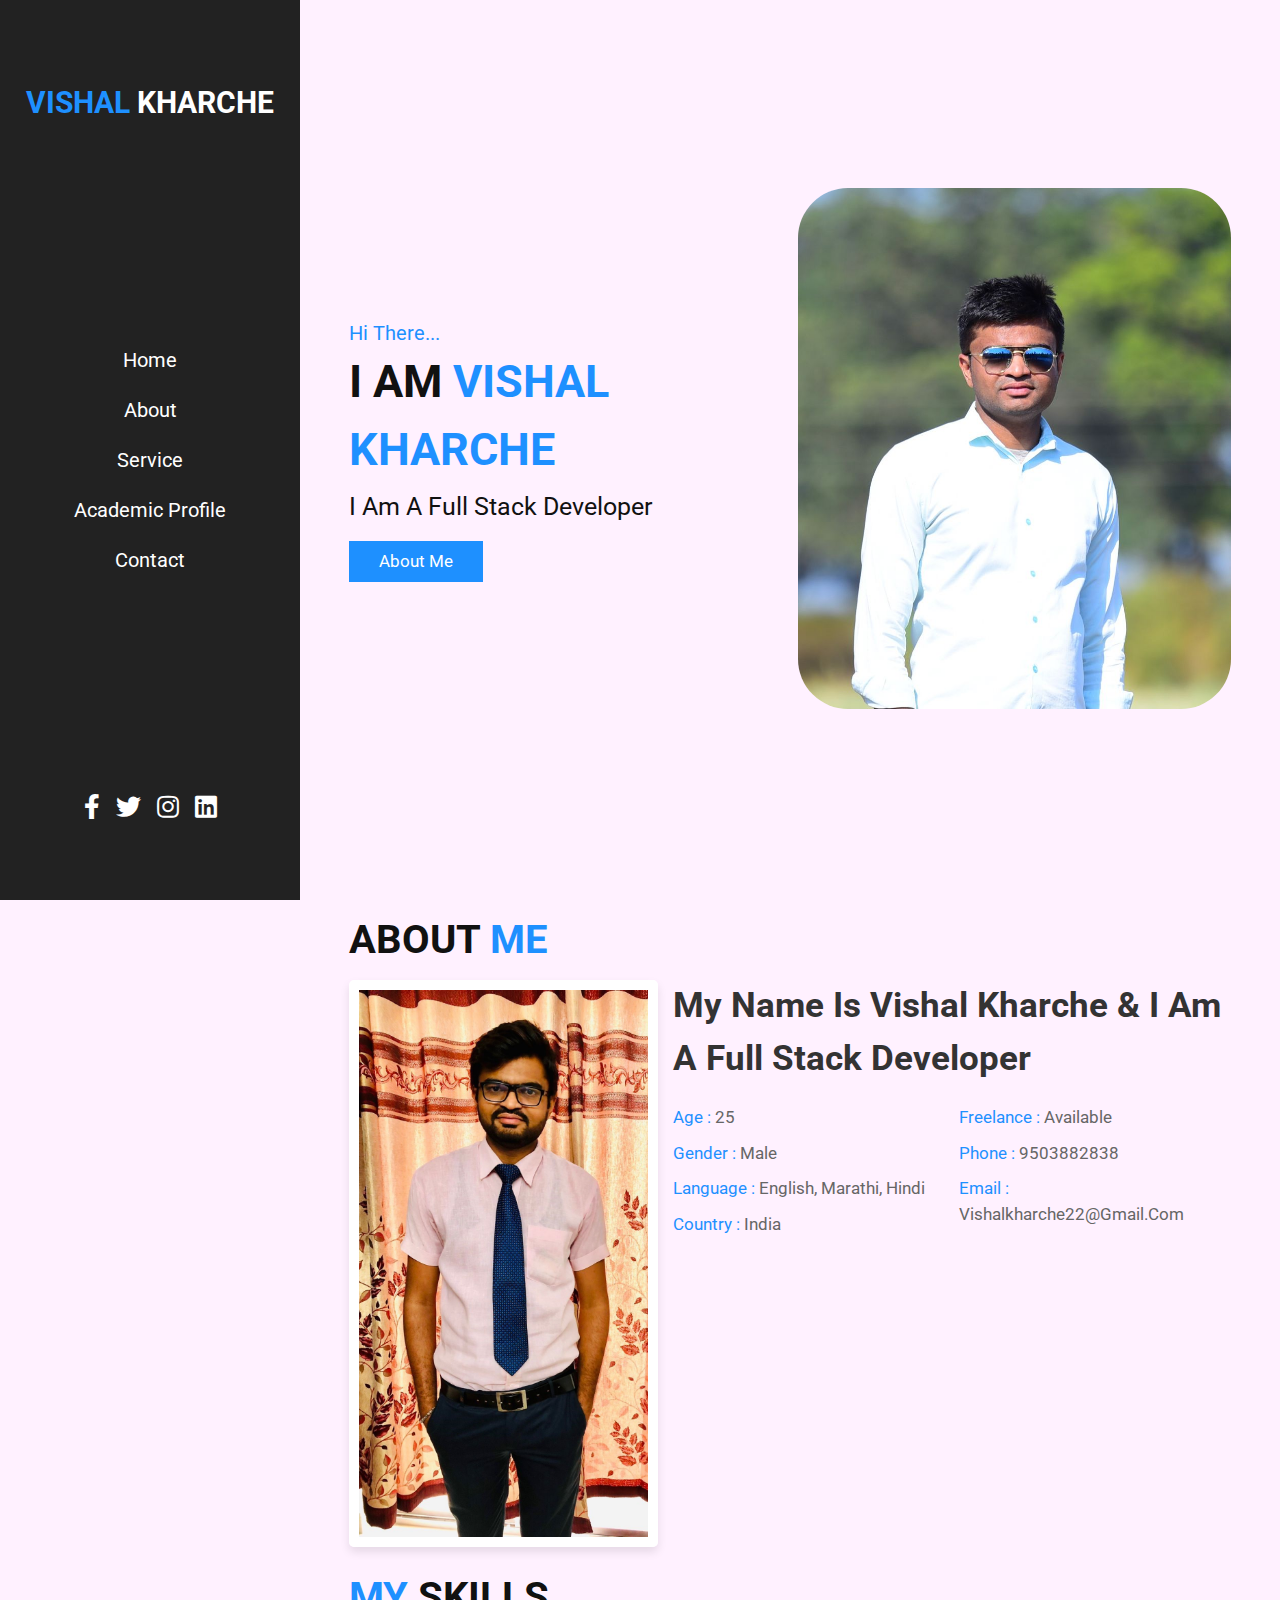
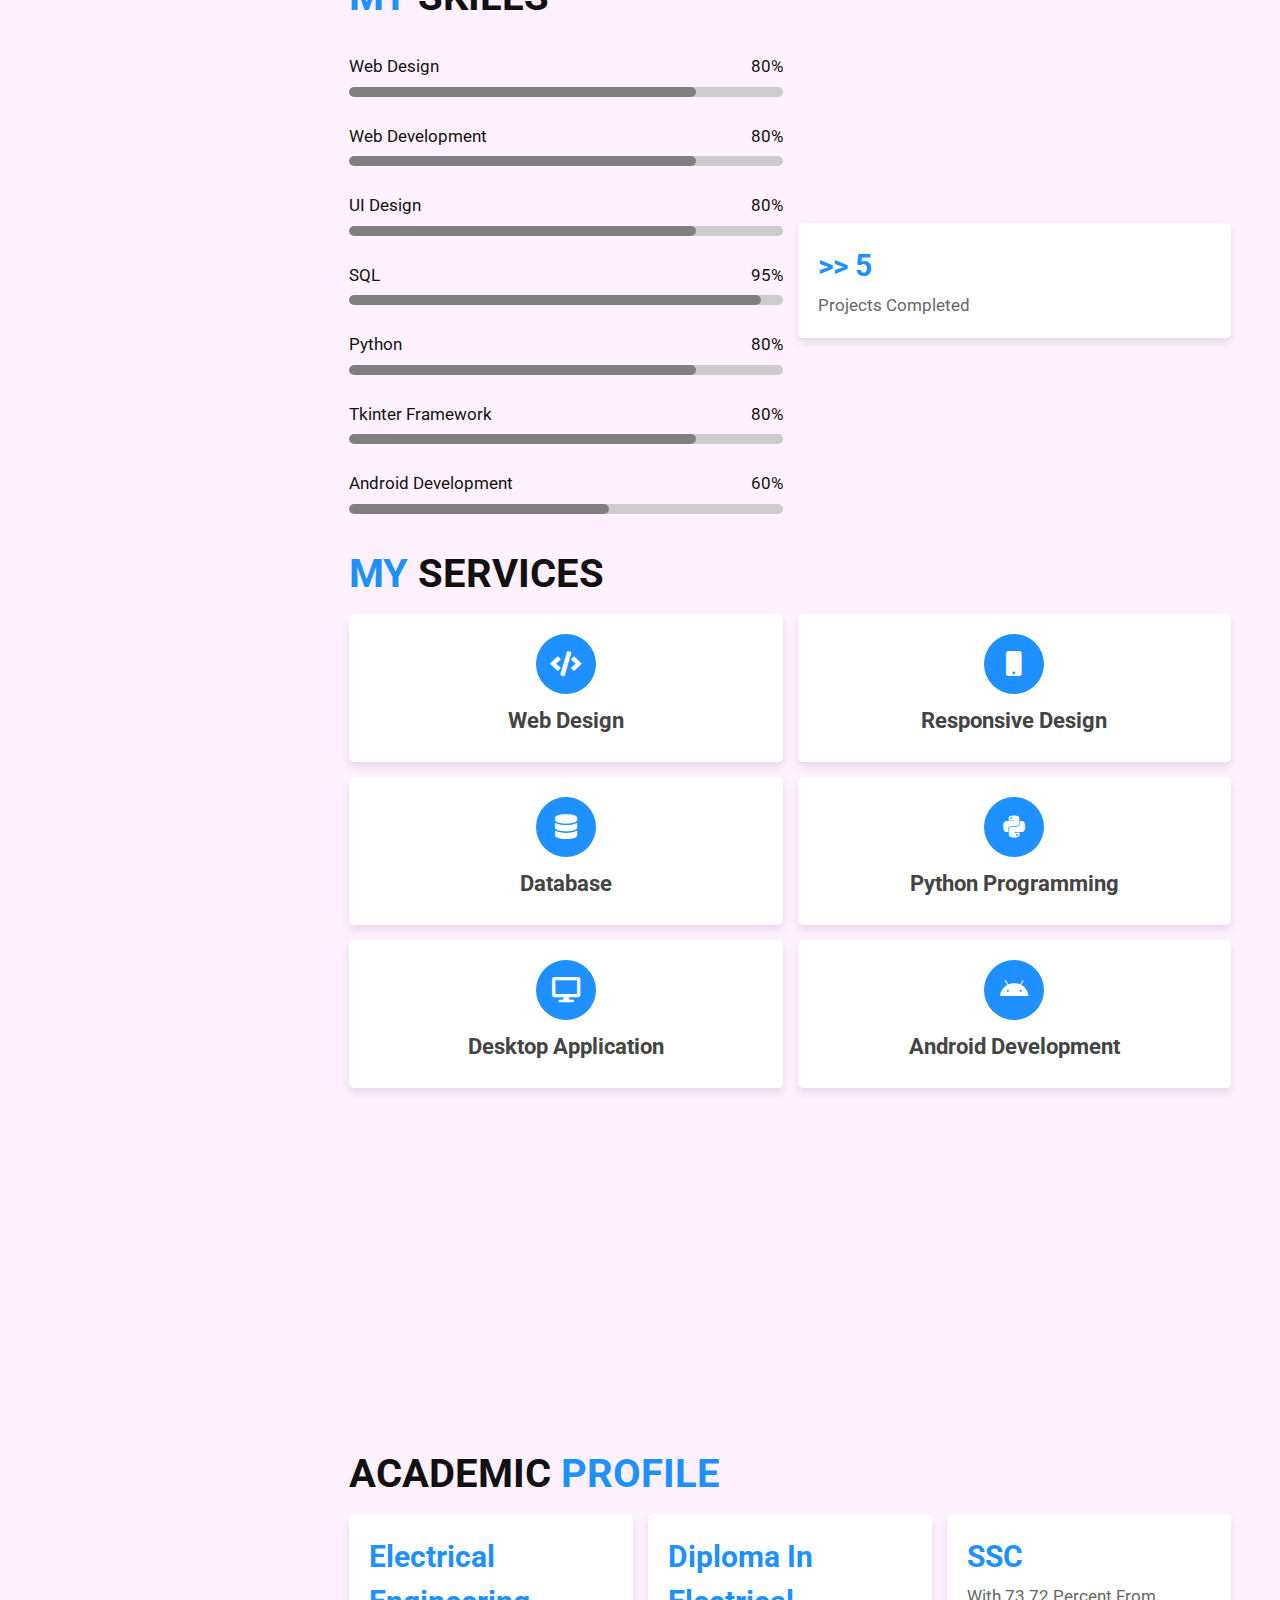
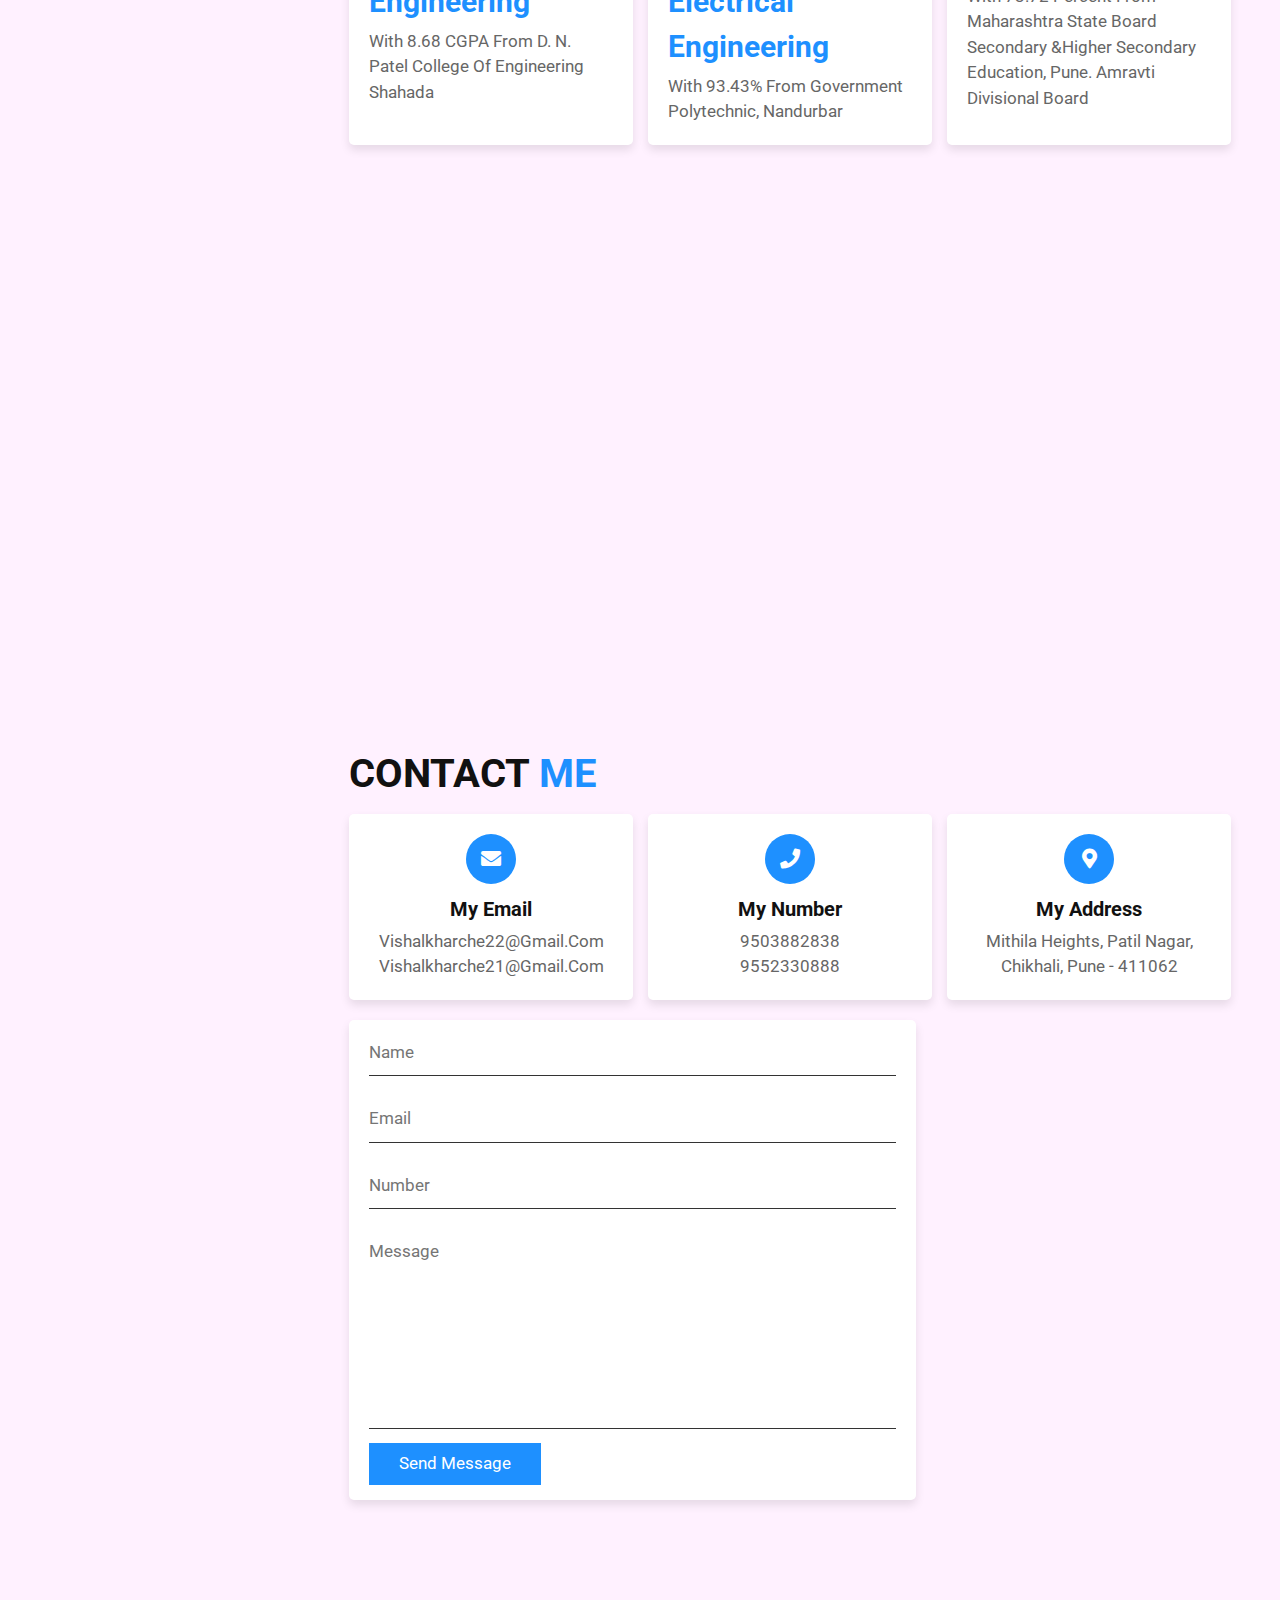
<file: index.html>
<!DOCTYPE html>
<html lang="en">
<head>
    <meta charset="UTF-8">
    <meta http-equiv="X-UA-Compatible" content="IE=edge">
    <meta name="viewport" content="width=device-width, initial-scale=1.0">
    <title>vishal kharche</title>

    <!-- font awesome cdn link  -->
    <link rel="stylesheet" href="https://cdnjs.cloudflare.com/ajax/libs/font-awesome/5.15.3/css/all.min.css">

    <!-- custom css file link  -->
    <link rel="stylesheet" href="css/style.css">
    
</head>
<body>
    



<div id="menu-bars" class="fas fa-bars"></div>
    
<!-- header section starts  -->

<header>

    <a href="#" class="logo"> <span>VISHAL</span> KHARCHE </a>

    <nav class="navbar">
        <a href="#home">home</a>
        <a href="#about">about</a>
        <a href="#service">service</a>
        <a href="#academic">Academic profile</a>
        <a href="#contact">contact</a>
    </nav>

    <div class="follow">
        <a href="https://www.facebook.com/vishal.kharche.79" class="fab fa-facebook-f" target="_blank"></a>
        <a href="#" class="fab fa-twitter"></a>
        <a href="#" class="fab fa-instagram"></a>
        <a href="#" class="fab fa-linkedin"></a>
    </div>
    
</header>

<!-- header section ends -->

<!-- home section starts  -->

<section class="home" id="home">

    <div class="content">
        <span class="hi"> hi there... </span>
        <h3> i am <span> vishal kharche </span> </h3>
        <p class="info"> i am a Full stack developer </p>
        <p class="text">  </p>
        <a href="#about" class="btn">about me</a>
    </div>

    <div class="image">
        <img src="images/my.jpeg" alt="NoImageFound">
    </div>

</section>

<!-- home section ends -->

<!-- about section starts  -->

<section class="about" id="about">

<h1 class="heading"> about <span> me </span> </h1>

<div class="row-1">

    <div class="image">
        <img src="images/about.jpeg" alt="">
    </div>

    <div class="content">
        <h3> my name is Vishal kharche & i am a Full stack developer </h3>
        <p></p>
        <div class="box-container">
            <div class="box">
                <p> <span> age : </span> 25 </p>
                <p> <span> gender : </span> male </p>
                <p> <span> language : </span> English, Marathi, Hindi </p>
                <p> <span> country : </span> india </p>

            </div>
            <div class="box">
                <p> <span> freelance : </span> available </p>
                <p> <span> phone : </span> 9503882838 </p>
                <p> <span> email : </span> vishalkharche22@gmail.com </p>
            </div>
        </div>
        
    </div>

</div>

<h1 class="heading"> <span> my </span> skills </h1>

<div class="row-2">

    <div class="skills">
        <div class="progress">
            <h3> web design <span> 80% </span> </h3>
            <div class="bar"> <span></span> </div>
        </div>
        <div class="progress">
            <h3> web development <span> 80% </span> </h3>
            <div class="bar"> <span></span> </div>
        </div>
        <div class="progress">
            <h3> UI design <span> 80% </span> </h3>
            <div class="bar"> <span></span> </div>
        </div>
        <div class="progress">
            <h3> SQL <span> 95% </span> </h3>
            <div class="bar"> <span></span> </div>
        </div>
        <div class="progress">
            <h3> Python <span> 80% </span> </h3>
            <div class="bar"> <span></span> </div>
        </div>
        <div class="progress">
            <h3> Tkinter framework <span> 80% </span> </h3>
            <div class="bar"> <span></span> </div>
        </div>
        <div class="progress">
            <h3> android development <span> 60% </span> </h3>
            <div class="bar"> <span></span> </div>
        </div>
    </div>

    <div class="box-container">
        <div class="box">
            <h3> >> 5 </h3>
            <p>projects completed</p>
        </div>
        

    </div>

</div>

</section>

<!-- about section ends -->

<!-- service section starts  -->

<section class="service" id="service">

<h1 class="heading"> <span> my </span> services </h1>

    <div class="box-container">

        <div class="box">
            <i class="fas fa-code"></i>
            <h3>web design</h3>
            <p></p>
        </div>
        <div class="box">
            <i class="fas fa-mobile"></i>
            <h3>responsive design</h3>
            <p></p>
        </div>
        <div class="box">
            <i class="fas fa-database"></i>
            <h3>Database</h3>
            <p></p>
        </div>
        <div class="box">
            <i class="fab fa-python"></i>
            <h3>Python programming</h3>
            <p></p>
        </div>
        <div class="box">
            <i class="fas fa-desktop"></i>
            <h3>desktop application</h3>
            <p></p>
        </div>
        <div class="box">
            <i class="fab fa-android"></i>
            <h3>android development</h3>
            <p></p>
        </div>
    </div>

</section>

<!-- service section ends -->
<!-- academic profile start -->
<section class="academic" id="academic">
    <h1 class="heading"> academic <span> profile </span> </h1>
    
    <div class="box-container">
        <div class="box">
            <h3>Electrical Engineering</h3>
            <p>With 8.68 CGPA From D. N. Patel College Of Engineering Shahada</p>
        </div>
        <div class="box">
            <h3>Diploma in Electrical Engineering</h3>
            <p>with 93.43% From Government Polytechnic, Nandurbar</p>
        </div>
        <div class="box">
            <h3>SSC</h3>
            <p>with 73.72 percent from Maharashtra state board secondary &higher secondary Education, Pune. Amravti divisional board</p>
        </div>
    </div>
    
</section>

<!-- academic profile end -->

<!-- contact section starts  -->

<section class="contact" id="contact">

    <h1 class="heading"> contact <span> me </span> </h1>

    <div class="icons-container">

        <div class="icons">
            <i class="fas fa-envelope"></i>
            <h3>my email</h3>
            <p>vishalkharche22@gmail.com</p>
            <p>vishalkharche21@gmail.com</p>
        </div>

        <div class="icons">
            <i class="fas fa-phone"></i>
            <h3>my number</h3>
            <p>9503882838</p>
            <p>9552330888</p>
        </div>

        <div class="icons">
            <i class="fas fa-map-marker-alt"></i>
            <h3>my address</h3>
            <p>mithila heights, patil nagar, chikhali, pune - 411062</p>
        </div>

    </div>

    <div class="row">

        <form action="">

            <input type="text" placeholder="name" class="box">
            <input type="email" placeholder="email" class="box">
            <input type="number" placeholder="number" class="box">

            <textarea name="" placeholder="message" id="" cols="30" rows="10"></textarea>

            <input type="submit" class="btn" value="send message">

        </form>

        <iframe src="https://www.google.com/maps/embed?pb=!1m18!1m12!1m3!1d3779.4760952087845!2d73.80866351437113!3d18.687491468926428!2m3!1f0!2f0!3f0!3m2!1i1024!2i768!4f13.1!3m3!1m2!1s0x3bc2b7b97ff099b3%3A0x8d7d33624e584782!2sMithila%20Heights!5e0!3m2!1sen!2sin!4v1646736602208!5m2!1sen!2sin" allowfullscreen="" loading="lazy"></iframe>
    </div>


</section>
<!-- contact section ends -->
<script src="js/script.js"></script>
</body>
</html>
</file>
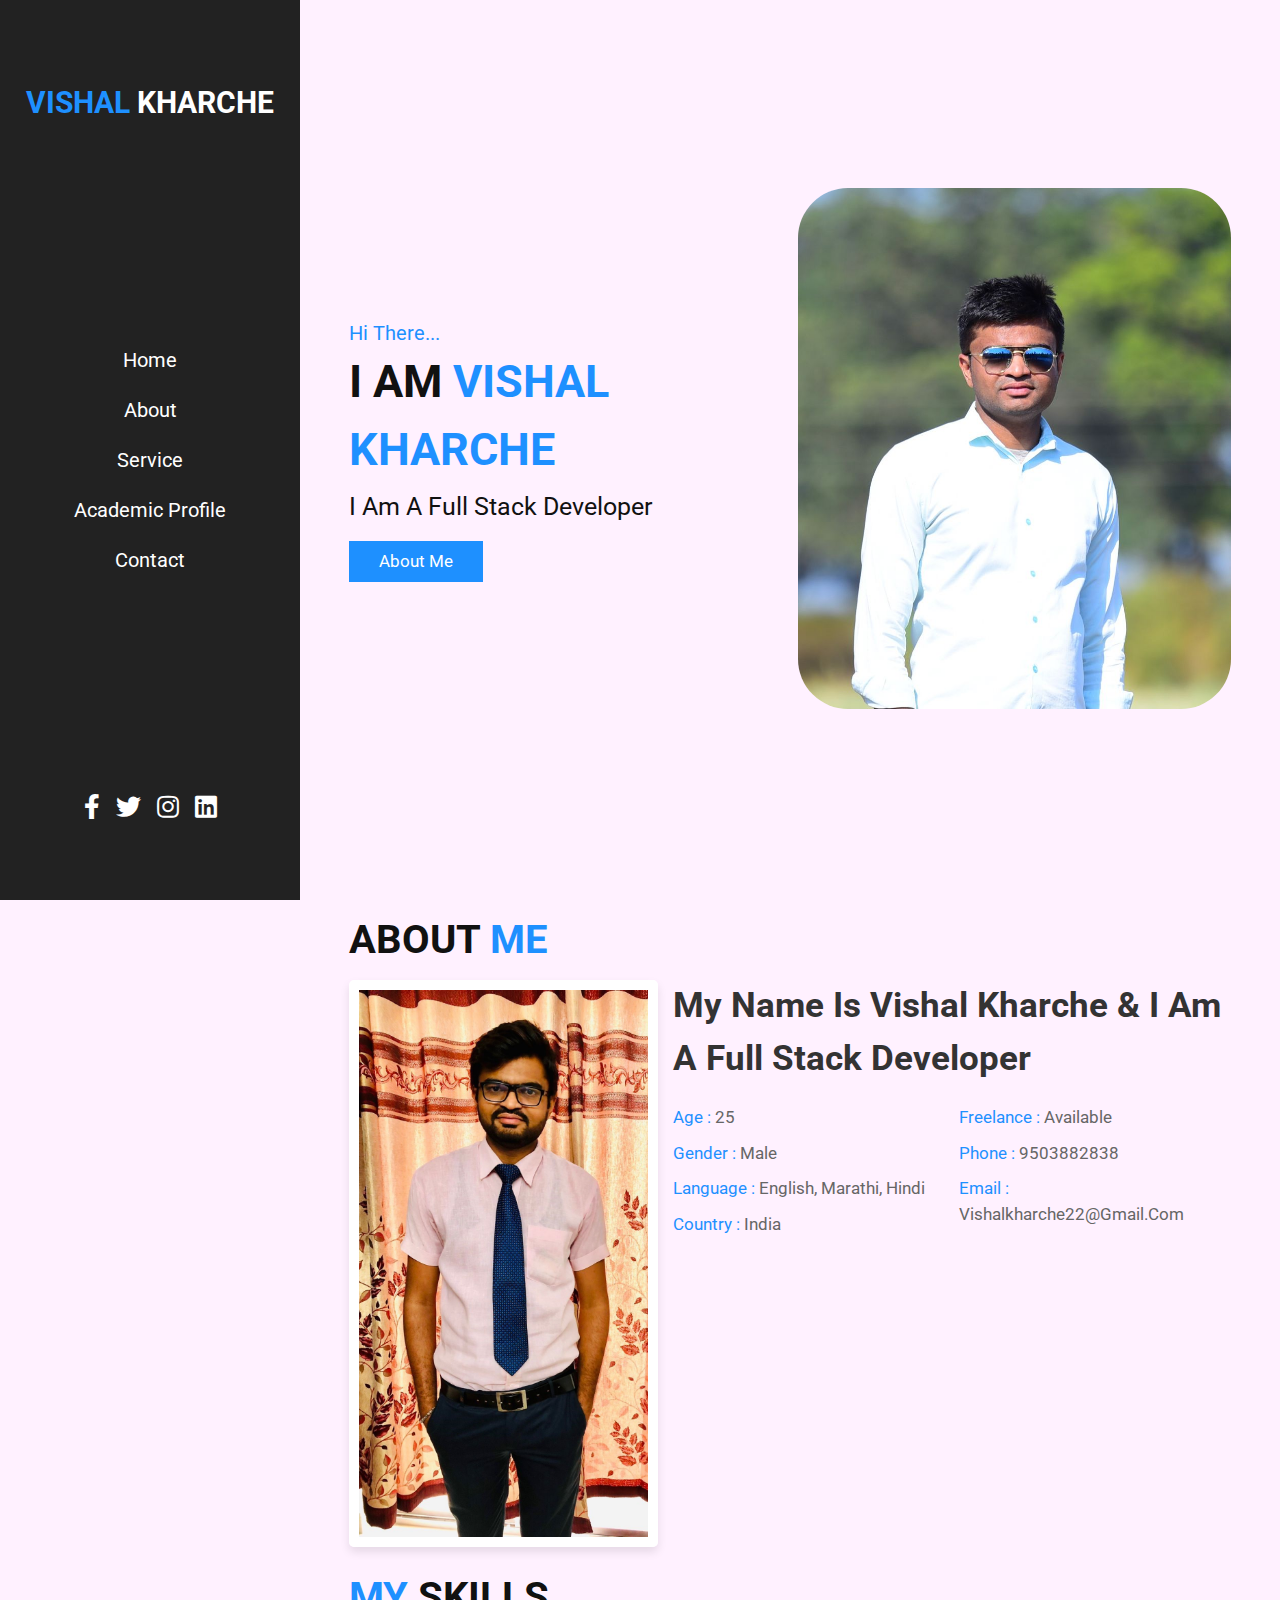
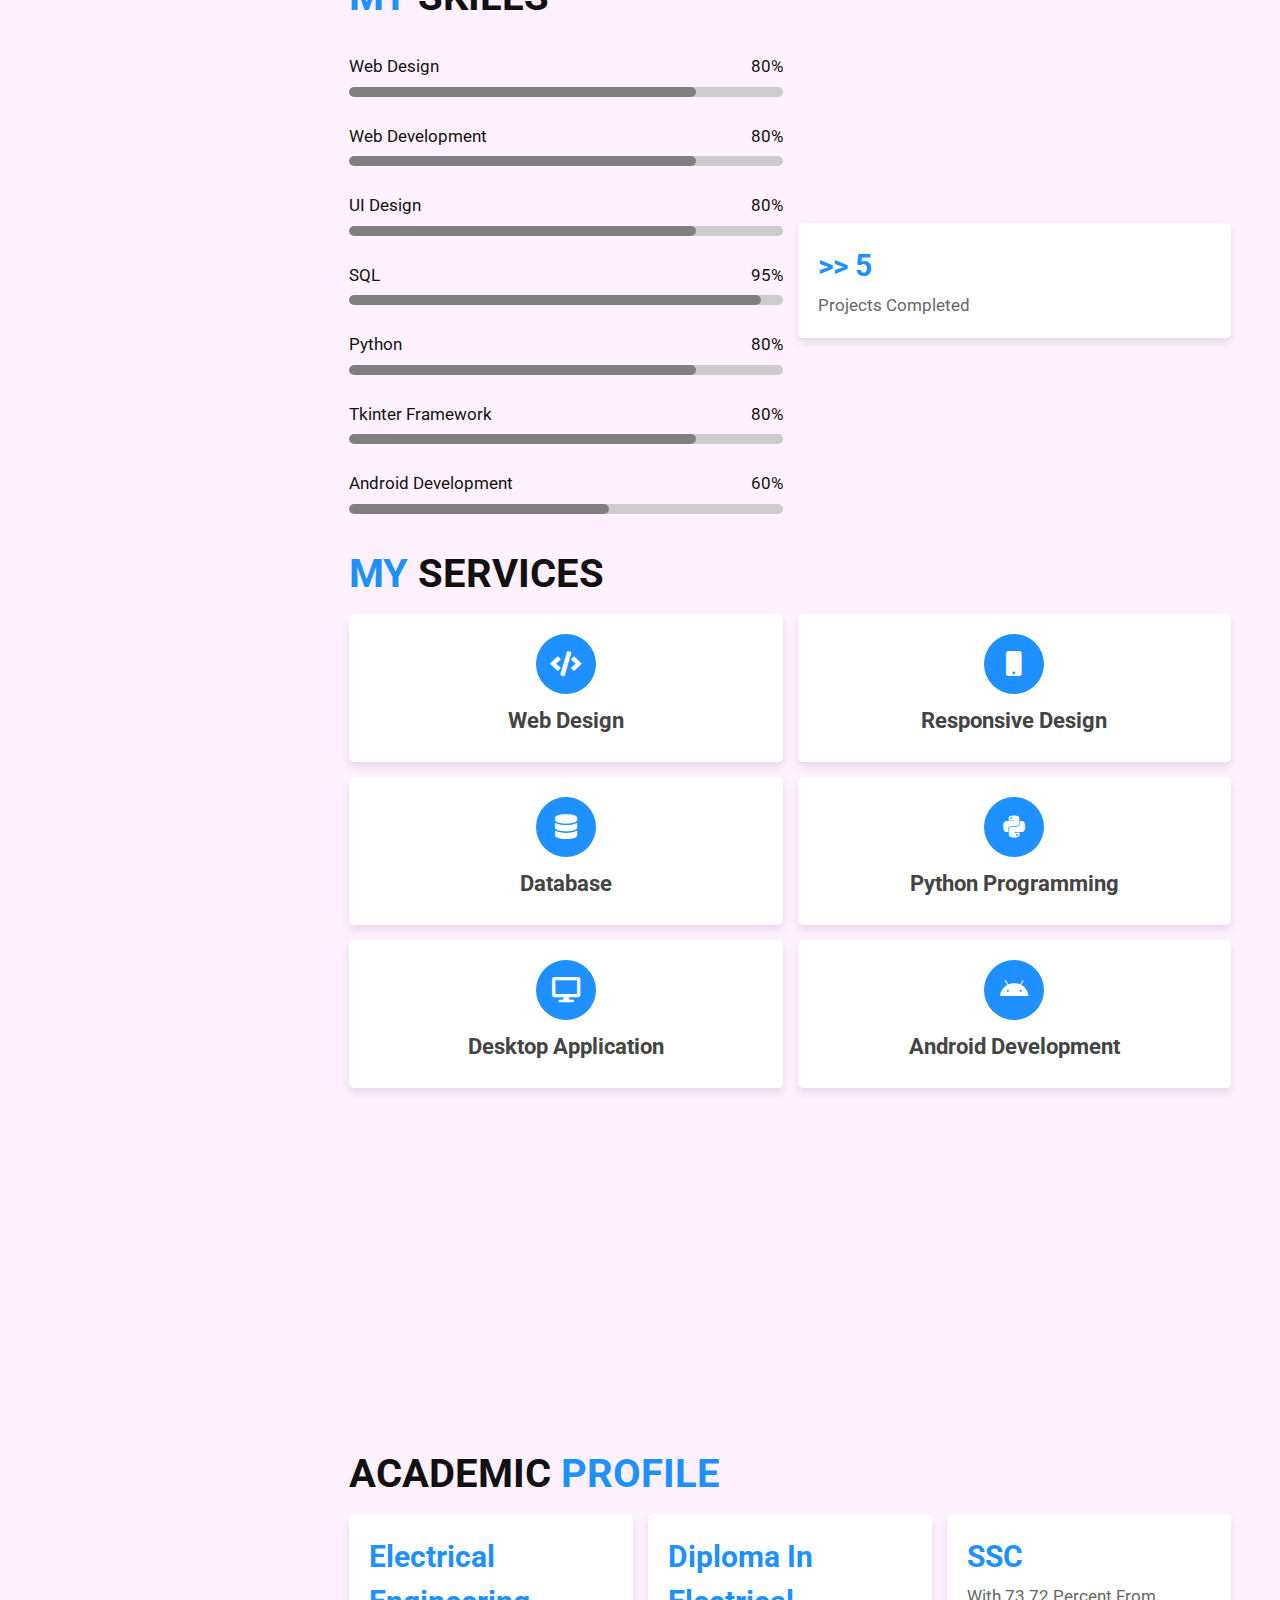
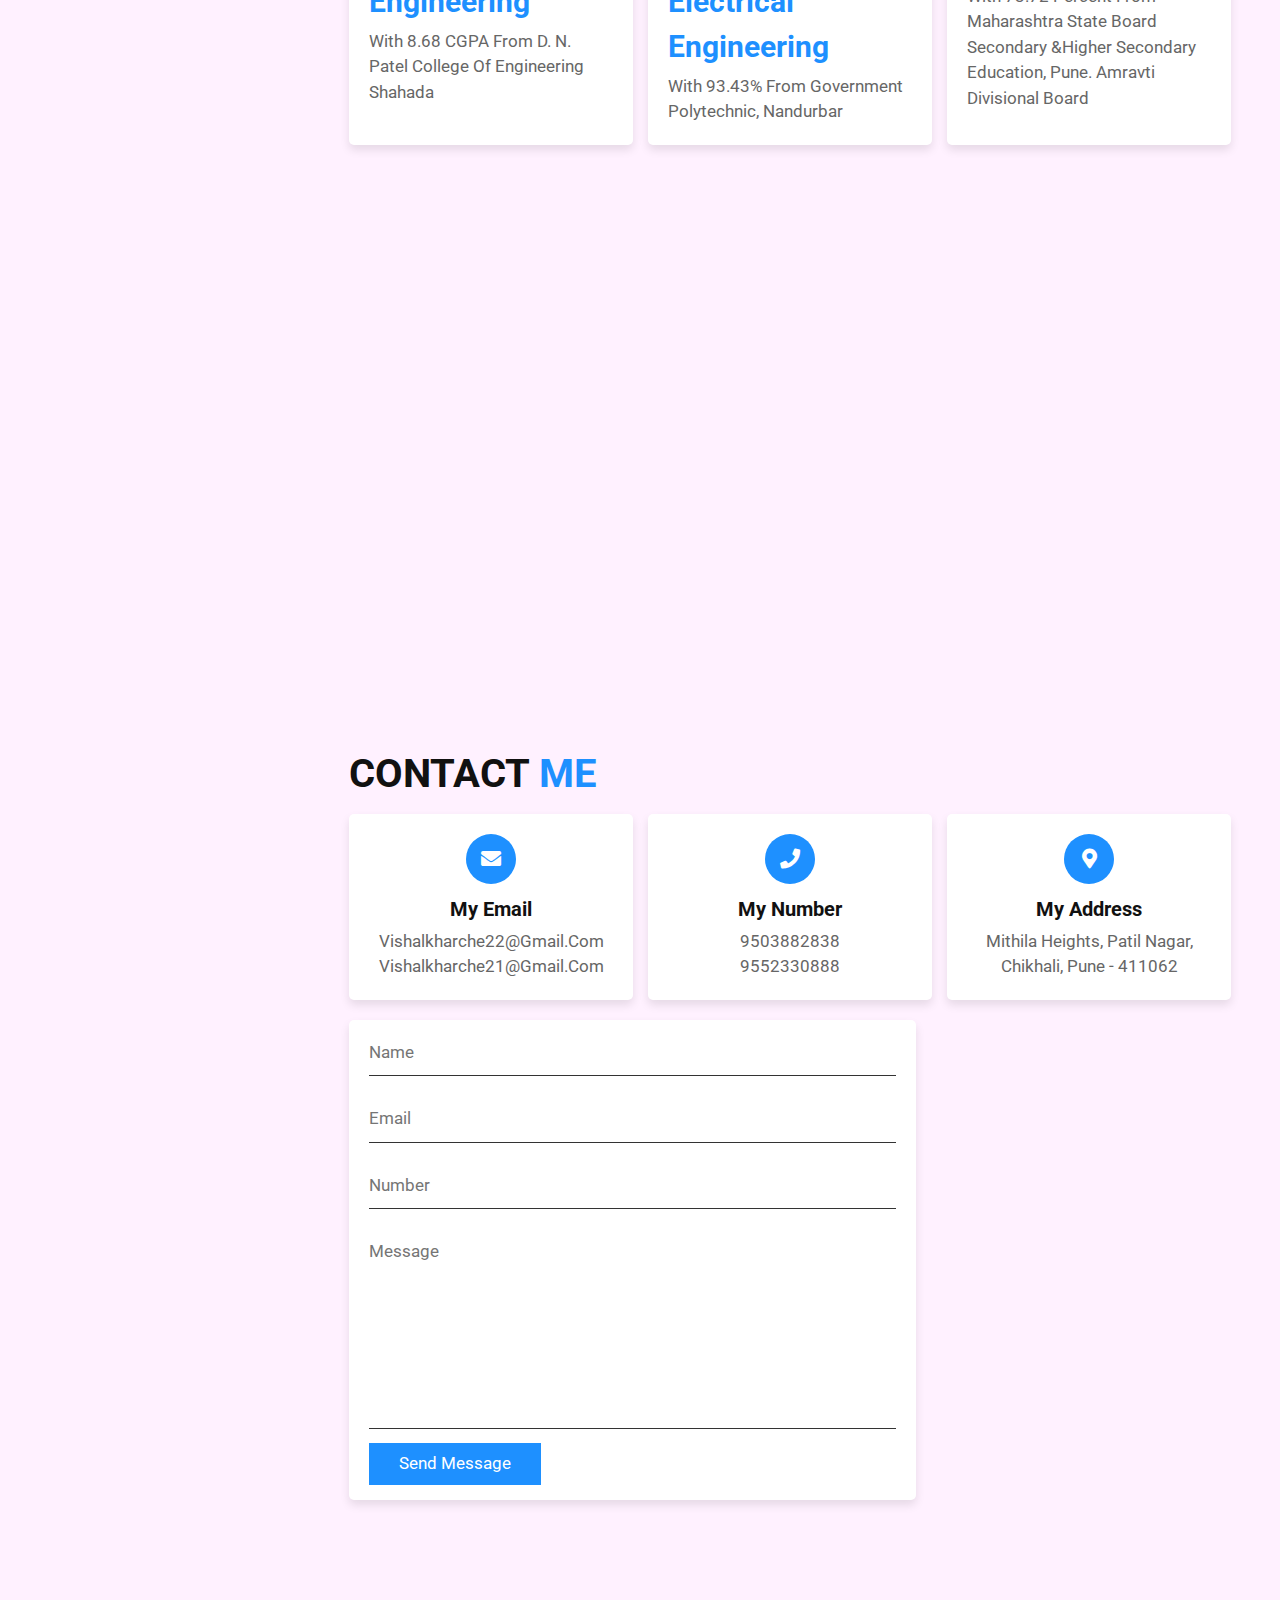
<file: myweb.html>
<!DOCTYPE html>
<html lang="en">
<head>
    <meta charset="UTF-8">
    <meta http-equiv="X-UA-Compatible" content="IE=edge">
    <meta name="viewport" content="width=device-width, initial-scale=1.0">
    <title>vishal kharche</title>

    <!-- font awesome cdn link  -->
    <link rel="stylesheet" href="https://cdnjs.cloudflare.com/ajax/libs/font-awesome/5.15.3/css/all.min.css">

    <!-- custom css file link  -->
    <link rel="stylesheet" href="css/style.css">
    
</head>
<body>
    



<div id="menu-bars" class="fas fa-bars"></div>
    
<!-- header section starts  -->

<header>

    <a href="#" class="logo"> <span>VISHAL</span> KHARCHE </a>

    <nav class="navbar">
        <a href="#home">home</a>
        <a href="#about">about</a>
        <a href="#service">service</a>
        <a href="#academic">Academic profile</a>
        <a href="#contact">contact</a>
    </nav>

    <div class="follow">
        <a href="https://www.facebook.com/vishal.kharche.79" class="fab fa-facebook-f" target="_blank"></a>
        <a href="#" class="fab fa-twitter"></a>
        <a href="#" class="fab fa-instagram"></a>
        <a href="#" class="fab fa-linkedin"></a>
    </div>
    
</header>

<!-- header section ends -->

<!-- home section starts  -->

<section class="home" id="home">

    <div class="content">
        <span class="hi"> hi there... </span>
        <h3> i am <span> vishal kharche </span> </h3>
        <p class="info"> i am a Full stack developer </p>
        <p class="text">  </p>
        <a href="#about" class="btn">about me</a>
    </div>

    <div class="image">
        <img src="images/my.jpeg" alt="NoImageFound">
    </div>

</section>

<!-- home section ends -->

<!-- about section starts  -->

<section class="about" id="about">

<h1 class="heading"> about <span> me </span> </h1>

<div class="row-1">

    <div class="image">
        <img src="images/about.jpeg" alt="">
    </div>

    <div class="content">
        <h3> my name is Vishal kharche & i am a Full stack developer </h3>
        <p></p>
        <div class="box-container">
            <div class="box">
                <p> <span> age : </span> 25 </p>
                <p> <span> gender : </span> male </p>
                <p> <span> language : </span> English, Marathi, Hindi </p>
                <p> <span> country : </span> india </p>

            </div>
            <div class="box">
                <p> <span> freelance : </span> available </p>
                <p> <span> phone : </span> 9503882838 </p>
                <p> <span> email : </span> vishalkharche22@gmail.com </p>
            </div>
        </div>
        
    </div>

</div>

<h1 class="heading"> <span> my </span> skills </h1>

<div class="row-2">

    <div class="skills">
        <div class="progress">
            <h3> web design <span> 80% </span> </h3>
            <div class="bar"> <span></span> </div>
        </div>
        <div class="progress">
            <h3> web development <span> 80% </span> </h3>
            <div class="bar"> <span></span> </div>
        </div>
        <div class="progress">
            <h3> UI design <span> 80% </span> </h3>
            <div class="bar"> <span></span> </div>
        </div>
        <div class="progress">
            <h3> SQL <span> 95% </span> </h3>
            <div class="bar"> <span></span> </div>
        </div>
        <div class="progress">
            <h3> Python <span> 80% </span> </h3>
            <div class="bar"> <span></span> </div>
        </div>
        <div class="progress">
            <h3> Tkinter framework <span> 80% </span> </h3>
            <div class="bar"> <span></span> </div>
        </div>
        <div class="progress">
            <h3> android development <span> 60% </span> </h3>
            <div class="bar"> <span></span> </div>
        </div>
    </div>

    <div class="box-container">
        <div class="box">
            <h3> >> 5 </h3>
            <p>projects completed</p>
        </div>
        

    </div>

</div>

</section>

<!-- about section ends -->

<!-- service section starts  -->

<section class="service" id="service">

<h1 class="heading"> <span> my </span> services </h1>

    <div class="box-container">

        <div class="box">
            <i class="fas fa-code"></i>
            <h3>web design</h3>
            <p></p>
        </div>
        <div class="box">
            <i class="fas fa-mobile"></i>
            <h3>responsive design</h3>
            <p></p>
        </div>
        <div class="box">
            <i class="fas fa-database"></i>
            <h3>Database</h3>
            <p></p>
        </div>
        <div class="box">
            <i class="fab fa-python"></i>
            <h3>Python programming</h3>
            <p></p>
        </div>
        <div class="box">
            <i class="fas fa-desktop"></i>
            <h3>desktop application</h3>
            <p></p>
        </div>
        <div class="box">
            <i class="fab fa-android"></i>
            <h3>android development</h3>
            <p></p>
        </div>
    </div>

</section>

<!-- service section ends -->
<!-- academic profile start -->
<section class="academic" id="academic">
    <h1 class="heading"> academic <span> profile </span> </h1>
    
    <div class="box-container">
        <div class="box">
            <h3>Electrical Engineering</h3>
            <p>With 8.68 CGPA From D. N. Patel College Of Engineering Shahada</p>
        </div>
        <div class="box">
            <h3>Diploma in Electrical Engineering</h3>
            <p>with 93.43% From Government Polytechnic, Nandurbar</p>
        </div>
        <div class="box">
            <h3>SSC</h3>
            <p>with 73.72 percent from Maharashtra state board secondary &higher secondary Education, Pune. Amravti divisional board</p>
        </div>
    </div>
    
</section>

<!-- academic profile end -->

<!-- contact section starts  -->

<section class="contact" id="contact">

    <h1 class="heading"> contact <span> me </span> </h1>

    <div class="icons-container">

        <div class="icons">
            <i class="fas fa-envelope"></i>
            <h3>my email</h3>
            <p>vishalkharche22@gmail.com</p>
            <p>vishalkharche21@gmail.com</p>
        </div>

        <div class="icons">
            <i class="fas fa-phone"></i>
            <h3>my number</h3>
            <p>9503882838</p>
            <p>9552330888</p>
        </div>

        <div class="icons">
            <i class="fas fa-map-marker-alt"></i>
            <h3>my address</h3>
            <p>mithila heights, patil nagar, chikhali, pune - 411062</p>
        </div>

    </div>

    <div class="row">

        <form action="">

            <input type="text" placeholder="name" class="box">
            <input type="email" placeholder="email" class="box">
            <input type="number" placeholder="number" class="box">

            <textarea name="" placeholder="message" id="" cols="30" rows="10"></textarea>

            <input type="submit" class="btn" value="send message">

        </form>

        <iframe src="https://www.google.com/maps/embed?pb=!1m18!1m12!1m3!1d3779.4760952087845!2d73.80866351437113!3d18.687491468926428!2m3!1f0!2f0!3f0!3m2!1i1024!2i768!4f13.1!3m3!1m2!1s0x3bc2b7b97ff099b3%3A0x8d7d33624e584782!2sMithila%20Heights!5e0!3m2!1sen!2sin!4v1646736602208!5m2!1sen!2sin" allowfullscreen="" loading="lazy"></iframe>
    </div>


</section>
<!-- contact section ends -->
<script src="js/script.js"></script>
</body>
</html>
</file>
<file: css/style.css>
@import url('https://fonts.googleapis.com/css2?family=Roboto:wght@100;300;400;500;700&display=swap');

:root{
    --main-color:DodgerBlue;
    --vedant-color:gray;
}

*{
    font-family: 'Roboto', sans-serif;
    margin:0;
    padding:0;
    box-sizing: border-box;
    outline: none; 
    border:none;
    text-decoration: none;
    text-transform: capitalize;
    transition: all .2s linear;
    line-height: 1.5;
}

html{
    font-size: 62.5%;
    overflow-x: hidden;
    scroll-behavior: smooth;
}

body{
    background: rgb(255, 241, 255);
    padding-left: 30rem;
}

section{
    padding:1rem 5%;
    min-height: 100vh;
}

.heading{
    font-size: 4rem;
    padding-bottom: 1rem;
    color:#111;
    text-transform: uppercase;
}

.heading span{
    color:var(--main-color);
    text-transform: uppercase;
}

.btn{
    display: inline-block;
    margin-top: 1rem;
    padding:.8rem 3rem;
    background:var(--main-color);
    color:#fff;
    cursor: pointer;
    font-size: 1.7rem;
}

.btn:hover{
    background:#111;
    letter-spacing: .2rem;
}

header{
    position: fixed;
    top:0; left:0; bottom:0;
    background:#222;
    display: flex;
    align-items: center;
    justify-content: space-between;
    z-index: 1000;
    flex-flow: column;
    padding:8rem 2rem;
    width:30rem;
    text-align: center;
}

header .logo{
    text-transform: uppercase;
    color:#fff;
    font-size: 3rem;
    font-weight: bolder;
}

header .logo span{
    text-transform: uppercase;
    color:var(--main-color);
}

header .navbar a{
    display: block;
    font-size: 2rem;
    color:#fff;
    margin:2rem 0;
}

header .navbar a:hover{
    letter-spacing: .2rem;
    color:var(--main-color);
}

header .follow a{
    font-size: 2.5rem;
    color:#fff;
    margin:0 .7rem;
}

header .follow a:hover{
    color:var(--main-color);
    font-size: 2.7rem;
}
#menu-bars{
    position: fixed;
    top:1rem; right: 1rem;
    z-index: 10000;
    background:var(--main-color);
    color:#fff;
    border-radius: .5rem;
    padding:1rem 1.5rem;
    font-size: 3rem;
    cursor:pointer;
    display: none;
}
.home{
    display: flex;
    align-items: center;
    flex-wrap: wrap;
    gap:1.5rem;
}

.home .image{
    flex:1 1 40rem;
}

.home .image img{
    width:100%;
    border-radius: 50px;
}

.home .content{
    flex:1 1 40rem;
}

.home .content .hi{
    font-size: 2rem;
    color:var(--main-color);
}

.home .content h3{
    font-size: 4.5rem;
    color:#111;
    text-transform: uppercase;
}

.home .content h3 span{
    color:var(--main-color);
    text-transform: uppercase;
}

.home .content .info{
    font-size: 2.5rem;
    color:#111;
    padding:.5rem 0;
}
.about .row-1{
    display: flex;
    flex-wrap: wrap;
    gap:1.5rem;
    padding-bottom: 2rem;
}

.about .row-1 .image{
    flex:1 1 25rem;
}

.about .row-1 .image img{
    height: 100%;
    width:100%;
    object-fit: cover;
    border:1rem solid white;
    border-radius: .5rem;
    box-shadow: 0 .5rem 1rem rgba(0,0,0,.1);
}

.about .row-1 .content{
    flex:1 1 50rem;
}

.about .row-1 .content h3{
    color:#333;
    font-size: 3.5rem;
}

.about .row-1 .content p{
    color:#666;
    font-size: 1.7rem;
    padding:.5rem 0;
}

.about .row-1 .content .box-container{
    display: flex;
    flex-wrap: wrap;
    gap:1.5rem;
    padding: 0.5rem 0;
}

.about .row-1 .content .box-container .box{
    flex:1 1 20rem;
}

.about .row-1 .content .box-container .box span{
    color:var(--main-color);
}

.about .row-2{
    display: flex;
    flex-wrap: wrap;
    gap:1.5rem;
    align-items: center;
}

.about .row-2 .skills{
    flex:1 1 40rem;
}

.about .row-2 .skills .progress{
    padding:1rem 0;
}

.about .row-2 .skills .progress h3{
    display: flex;
    justify-content: space-between;
    padding:.7rem 0;
    font-size: 1.7rem;
    color:#111;
    font-weight: 400;
}

.about .row-2 .skills .progress .bar{
    width:100%;
    background:#ccc;
    overflow:hidden;
    height:1rem;
    border-radius: 50rem;
}

.about .row-2 .skills .progress .bar span{
    display:block;
    height:100%;
    background:var(--vedant-color);
    border-radius: 50rem;
}

.about .row-2 .skills .progress:nth-child(1) .bar span{
    width:80%;
}

.about .row-2 .skills .progress:nth-child(2) .bar span{
    width:80%;
}

.about .row-2 .skills .progress:nth-child(3) .bar span{
    width:80%;
}
.about .row-2 .skills .progress:nth-child(4) .bar span{
    width:95%;
}
.about .row-2 .skills .progress:nth-child(5) .bar span{
    width:80%;
}
.about .row-2 .skills .progress:nth-child(6) .bar span{
    width:80%;
}
.about .row-2 .skills .progress:nth-child(7) .bar span{
    width:60%;
}
.about .row-2 .box-container{
    flex:1 1 40rem;
    display: flex;
    flex-wrap: wrap;
    gap:1.5rem;
}

.about .row-2 .box-container .box{
    flex:1 1 15rem;
    background:#fff;
    padding:2rem;
    border-radius: .5rem;
    box-shadow: 0 .5rem 1rem rgba(0,0,0,.1);
}

.about .row-2 .box-container .box h3{
    color:var(--main-color);
    font-size: 3rem;
}

.about .row-2 .box-container .box p{
    color:#666;
    font-size: 1.7rem;
    padding-top: .5rem;
}

.service .box-container{
    display: flex;
    flex-wrap: wrap;
    gap:1.5rem;
}

.service .box-container .box{
    flex:1 1 30rem;
    text-align: center;
    padding:2rem;
    background:#fff;
    border-radius: .5rem;
    box-shadow:0 .5rem 1rem rgba(0,0,0,.1);
}
.service .box-container .box:hover{
    flex:1 1 31rem;
    text-align: center;
    padding:2rem;
    background:rgb(241, 173, 148);
    border-radius: .5rem;
    box-shadow:0 .5rem 1rem rgba(0,0,0,.1);
}

.service .box-container .box i{
    height:6rem;
    width:6rem;
    line-height: 6rem;
    font-size: 2.5rem;
    color:#fff;
    background:var(--main-color);
    border-radius: 50%;
}

.service .box-container .box h3{
    color:#444;
    font-size: 2.2rem;
    padding-top: 1rem;
}

.service .box-container .box p{
    color:#666;
    font-size: 1.7rem;
    padding-top: .5rem;
}
.academic .box-container{
    flex:1 1 40rem;
    display: flex;
    flex-wrap: wrap;
    gap:1.5rem;
}

.academic .box-container .box{
    flex:1 1 15rem;
    background:#fff;
    padding:2rem;
    border-radius: .5rem;
    box-shadow: 0 .5rem 1rem rgba(0,0,0,.1);
}

.academic  .box-container .box h3{
    color:var(--main-color);
    font-size: 3rem;
}

.academic  .box-container .box p{
    color:#666;
    font-size: 1.7rem;
    padding-top: .5rem;
}
.contact .icons-container{
    display: flex;
    gap:1.5rem;
    flex-wrap: wrap;
    padding-bottom: 2rem;
}

.contact .icons-container .icons{
    flex:1 1 25rem;
    text-align: center;
    padding:2rem;
    background:#fff;
    box-shadow: 0 .5rem 1rem rgba(0,0,0,.1);
    border-radius: .5rem;
}

.contact .icons-container .icons i{
    height:5rem;
    width:5rem;
    line-height: 5rem;
    font-size: 2rem;
    background: var(--main-color);
    color:#fff;
    border-radius: 50%;
}

.contact .icons-container .icons h3{
    color:#111;
    font-size: 2rem;
    padding:.5rem 0;
    padding-top: 1rem;
}

.contact .icons-container .icons p{
    color:#666;
    font-size: 1.7rem;
}

.contact .row{
    display: flex;
    flex-wrap: wrap;
    gap:1.5rem;
}

.contact .row form{
    flex:1 1 55rem;
    background:#fff;
    padding:0 2rem;
    box-shadow: 0 .5rem 1rem rgba(0,0,0,.1);
    border-radius: .5rem;
}

.contact .row .map{
    flex:1 1 25rem;
    border:1rem solid #fff;
    box-shadow: 0 .5rem 1rem rgba(0,0,0,.1);
    border-radius: .5rem;
    width: 100%;
}

.contact .row form .box,
.contact .row form textarea{
    width: 100%;
    border-bottom: .1rem solid #333;
    color:#333;
    text-transform: none;
    font-size: 1.7rem;
    padding:1rem 0;
    margin:1rem 0;
}

.contact .row form .box:focus,
.contact .row form textarea:focus{
    border-color: var(--main-color);
}

.contact .row form .box::placeholder,
.contact .row form textarea::placeholder{
    text-transform: capitalize;
}

.contact .row form textarea{
    height: 20rem;
    resize: none;
}

.contact .row form .btn{
    margin-top: 0;
    margin-bottom: 1.5rem;
}
/* media queries  */
@media (max-width:991px){

    html{
        font-size: 55%;
    }
    
    body{
        padding: 0;
    }

    #menu-bars{
        display: initial;
    }

    header{
        left:-120%;
    }

    header.active{
        left:0%;
    }
}

@media (max-width:450px){

    html{
        font-size: 50%;
    }

    header{
        width:100%;
    }

    .experience .box-container .box{
        padding-right: 0;
    }

}
</file>
